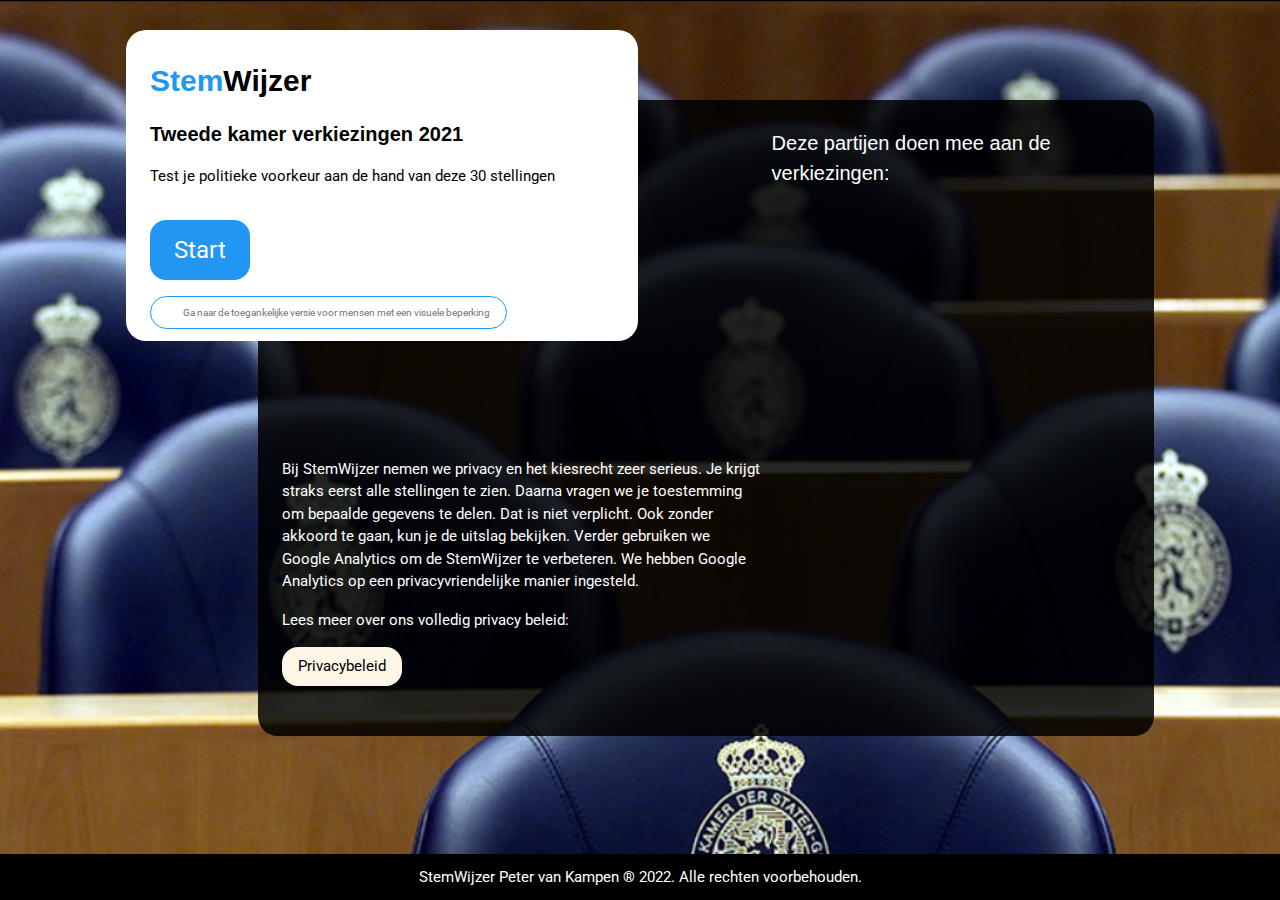
<file: index.html>
<!DOCTYPE html>
<html lang="en">
<head>
    <meta charset="UTF-8">
    <meta http-equiv="X-UA-Compatible" content="IE=edge">
    <meta name="viewport" content="width=device-width, initial-scale=1.0">
    <link rel="stylesheet" href="https://www.w3schools.com/w3css/4/w3.css">
    <link rel="stylesheet" href="https://fonts.googleapis.com/css?family=Roboto">
    <link rel="stylesheet" href="https://use.fontawesome.com/releases/v5.15.4/css/all.css" integrity="sha384-DyZ88mC6Up2uqS4h/KRgHuoeGwBcD4Ng9SiP4dIRy0EXTlnuz47vAwmeGwVChigm" crossorigin="anonymous">
    <link rel="stylesheet" href="style/style.css">
    <script src="http://stemwijzer.dvc-icta.nl/data.js"></script>
    <script defer src="script/start_page.js"></script>
    <title>Stemwijzer</title>
</head>
<body>
    <div class="all-container">
        <div class="card w3-white w3-padding-large">
            <h2 class="card-header w3-text-black w3-section">
                <span class="w3-text-blue">Stem</span>Wijzer
            </h2>
            <h4 class="card-subheader w3-section">Tweede kamer verkiezingen 2021</h4>
            <p class="w3-section">Test je politieke voorkeur aan de hand van deze 30 stellingen</p>
            <a href="stellingen.html" class="card-button w3-button w3-blue w3-text-white w3-padding-large w3-round-xlarge w3-section">Start</a>
            <a href="#" class="accessibility-link-container w3-button w3-text-blue w3-round-xxlarge w3-border w3-border-blue">
                <div class="accessibility">
                    <div class="icon-container">
                        <i class="fas fa-universal-access"></i>
                    </div>
                    <p class="accessibility-text w3-text-gray w3-margin-left">
                        Ga naar de toegankelijke versie voor mensen met een visuele beperking
                    </p>
                </div>
            </a>   
        </div>
        <div class="secondary-card w3-padding-large">
            <div class="left-column">
                <p class="w3-text-white">
                    Bij StemWijzer nemen we privacy en het kiesrecht zeer serieus. Je krijgt straks eerst alle stellingen te zien. Daarna vragen we je toestemming om bepaalde gegevens te delen. Dat is niet verplicht. Ook zonder akkoord te gaan, kun je de uitslag bekijken. Verder gebruiken we Google Analytics om de StemWijzer te verbeteren. We hebben Google Analytics op een privacyvriendelijke manier ingesteld.
                </p>
                <p class="w3-text-white w3-margin-top">
                    Lees meer over ons volledig privacy beleid:
                </p>
                <a href="privacy.html" class="w3-button w3-sand w3-text-black w3-padding-medium w3-round-xlarge w3-margin-top">
                    Privacybeleid
                </a>
            </div>
            <div class="right-column">
                <h4 class="w3-margin-top w3-text-white">Deze partijen doen mee aan de verkiezingen:</h4>
                <ul class="participants w3-ul w3-text-white" participant-list>
                </ul>
            </div>
            
        </div>
    </div>
    <footer class="w3-text-white w3-black w3-center w3-padding-large">
        StemWijzer Peter van Kampen ® 2022. Alle rechten voorbehouden.
    </footer>
</body>
</html>
</file>
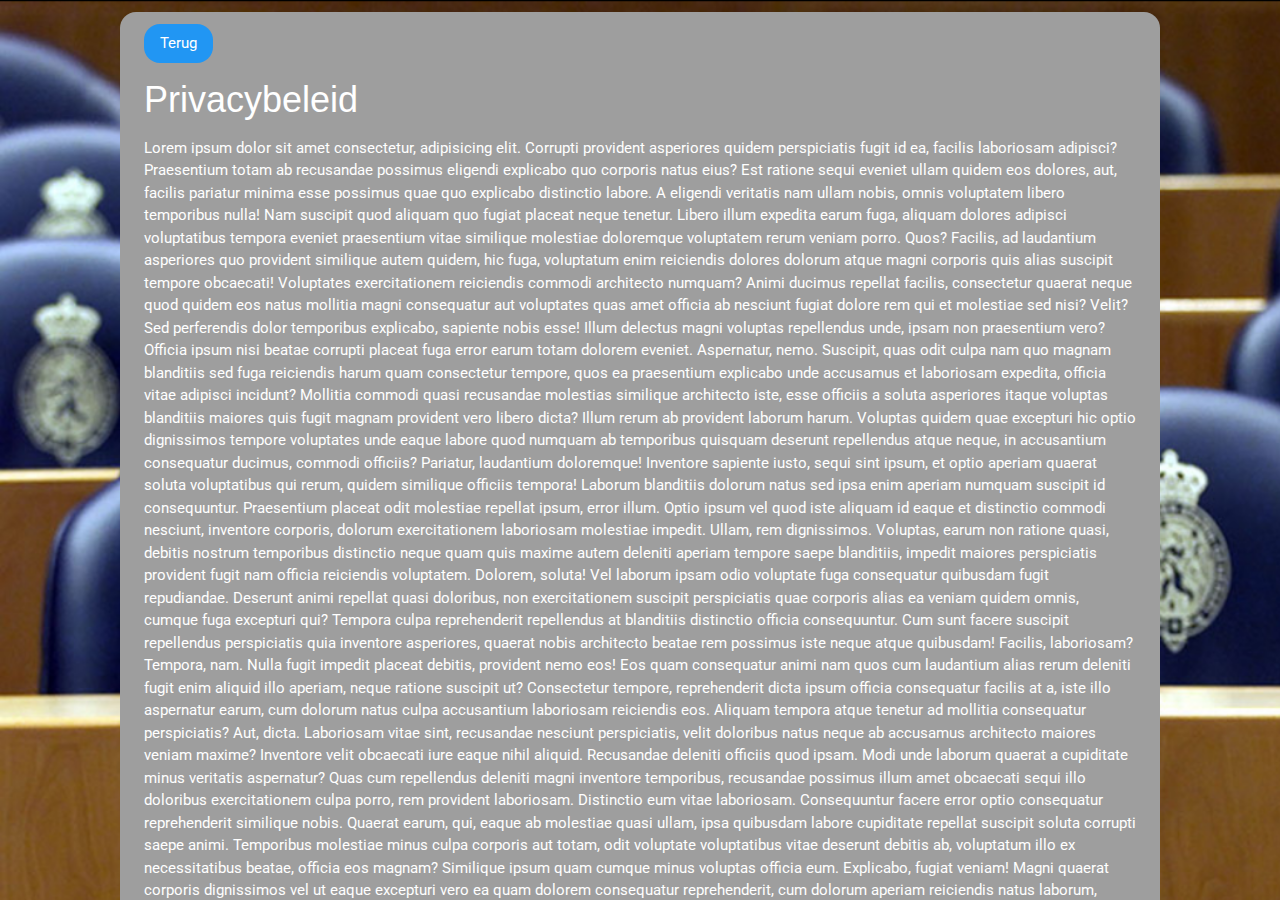
<file: privacy.html>
<!DOCTYPE html>
<html lang="en">
<head>
    <meta charset="UTF-8">
    <meta http-equiv="X-UA-Compatible" content="IE=edge">
    <meta name="viewport" content="width=device-width, initial-scale=1.0">
    <link rel="stylesheet" href="https://www.w3schools.com/w3css/4/w3.css">
    <link rel="stylesheet" href="https://fonts.googleapis.com/css?family=Roboto">
    <link rel="stylesheet" href="https://use.fontawesome.com/releases/v5.15.4/css/all.css" integrity="sha384-DyZ88mC6Up2uqS4h/KRgHuoeGwBcD4Ng9SiP4dIRy0EXTlnuz47vAwmeGwVChigm" crossorigin="anonymous">
    <link rel="stylesheet" href="style/style.css">
    <title>Privacy beleid</title>
</head>
<body>
    <div class="all-container w3-padding-large w3-bg-dark">
        <div class="privacy-container w3-gray w3-padding-large w3-round-xlarge">
            <a href="index.html" class="w3-button w3-blue w3-text-white w3-round-xlarge">Terug</a>
            <h1 class="w3-text-white">Privacybeleid</h1>
            <p class="privacy-text w3-text-white">
                Lorem ipsum dolor sit amet consectetur, adipisicing elit. Corrupti provident asperiores quidem perspiciatis fugit id ea, facilis laboriosam adipisci? Praesentium totam ab recusandae possimus eligendi explicabo quo corporis natus eius?
                Est ratione sequi eveniet ullam quidem eos dolores, aut, facilis pariatur minima esse possimus quae quo explicabo distinctio labore. A eligendi veritatis nam ullam nobis, omnis voluptatem libero temporibus nulla!
                Nam suscipit quod aliquam quo fugiat placeat neque tenetur. Libero illum expedita earum fuga, aliquam dolores adipisci voluptatibus tempora eveniet praesentium vitae similique molestiae doloremque voluptatem rerum veniam porro. Quos?
                Facilis, ad laudantium asperiores quo provident similique autem quidem, hic fuga, voluptatum enim reiciendis dolores dolorum atque magni corporis quis alias suscipit tempore obcaecati! Voluptates exercitationem reiciendis commodi architecto numquam?
                Animi ducimus repellat facilis, consectetur quaerat neque quod quidem eos natus mollitia magni consequatur aut voluptates quas amet officia ab nesciunt fugiat dolore rem qui et molestiae sed nisi? Velit?
                Sed perferendis dolor temporibus explicabo, sapiente nobis esse! Illum delectus magni voluptas repellendus unde, ipsam non praesentium vero? Officia ipsum nisi beatae corrupti placeat fuga error earum totam dolorem eveniet.
                Aspernatur, nemo. Suscipit, quas odit culpa nam quo magnam blanditiis sed fuga reiciendis harum quam consectetur tempore, quos ea praesentium explicabo unde accusamus et laboriosam expedita, officia vitae adipisci incidunt?
                Mollitia commodi quasi recusandae molestias similique architecto iste, esse officiis a soluta asperiores itaque voluptas blanditiis maiores quis fugit magnam provident vero libero dicta? Illum rerum ab provident laborum harum.
                Voluptas quidem quae excepturi hic optio dignissimos tempore voluptates unde eaque labore quod numquam ab temporibus quisquam deserunt repellendus atque neque, in accusantium consequatur ducimus, commodi officiis? Pariatur, laudantium doloremque!
                Inventore sapiente iusto, sequi sint ipsum, et optio aperiam quaerat soluta voluptatibus qui rerum, quidem similique officiis tempora! Laborum blanditiis dolorum natus sed ipsa enim aperiam numquam suscipit id consequuntur.
                Praesentium placeat odit molestiae repellat ipsum, error illum. Optio ipsum vel quod iste aliquam id eaque et distinctio commodi nesciunt, inventore corporis, dolorum exercitationem laboriosam molestiae impedit. Ullam, rem dignissimos.
                Voluptas, earum non ratione quasi, debitis nostrum temporibus distinctio neque quam quis maxime autem deleniti aperiam tempore saepe blanditiis, impedit maiores perspiciatis provident fugit nam officia reiciendis voluptatem. Dolorem, soluta!
                Vel laborum ipsam odio voluptate fuga consequatur quibusdam fugit repudiandae. Deserunt animi repellat quasi doloribus, non exercitationem suscipit perspiciatis quae corporis alias ea veniam quidem omnis, cumque fuga excepturi qui?
                Tempora culpa reprehenderit repellendus at blanditiis distinctio officia consequuntur. Cum sunt facere suscipit repellendus perspiciatis quia inventore asperiores, quaerat nobis architecto beatae rem possimus iste neque atque quibusdam! Facilis, laboriosam?
                Tempora, nam. Nulla fugit impedit placeat debitis, provident nemo eos! Eos quam consequatur animi nam quos cum laudantium alias rerum deleniti fugit enim aliquid illo aperiam, neque ratione suscipit ut?
                Consectetur tempore, reprehenderit dicta ipsum officia consequatur facilis at a, iste illo aspernatur earum, cum dolorum natus culpa accusantium laboriosam reiciendis eos. Aliquam tempora atque tenetur ad mollitia consequatur perspiciatis?
                Aut, dicta. Laboriosam vitae sint, recusandae nesciunt perspiciatis, velit doloribus natus neque ab accusamus architecto maiores veniam maxime? Inventore velit obcaecati iure eaque nihil aliquid. Recusandae deleniti officiis quod ipsam.
                Modi unde laborum quaerat a cupiditate minus veritatis aspernatur? Quas cum repellendus deleniti magni inventore temporibus, recusandae possimus illum amet obcaecati sequi illo doloribus exercitationem culpa porro, rem provident laboriosam.
                Distinctio eum vitae laboriosam. Consequuntur facere error optio consequatur reprehenderit similique nobis. Quaerat earum, qui, eaque ab molestiae quasi ullam, ipsa quibusdam labore cupiditate repellat suscipit soluta corrupti saepe animi.
                Temporibus molestiae minus culpa corporis aut totam, odit voluptate voluptatibus vitae deserunt debitis ab, voluptatum illo ex necessitatibus beatae, officia eos magnam? Similique ipsum quam cumque minus voluptas officia eum.
                Explicabo, fugiat veniam! Magni quaerat corporis dignissimos vel ut eaque excepturi vero ea quam dolorem consequatur reprehenderit, cum dolorum aperiam reiciendis natus laborum, repudiandae ipsum eum? Pariatur nemo est magnam!
                Sed natus exercitationem dignissimos fugiat nisi quas at, illo, atque in voluptatem expedita dolorum tempora provident facilis ea. Delectus eius tempore sed perspiciatis ex dignissimos incidunt iste atque, ipsam vitae!
                Aut facilis iusto sit laboriosam facere a, quae dignissimos soluta est ad magni id modi. Ullam, doloremque est? Nihil ad earum laudantium quibusdam eligendi labore tempore est. Fuga, odit. Nulla.
                Sequi veritatis repellat esse tempora natus recusandae ducimus dolores voluptatem eum perspiciatis. Ut explicabo aut quo repellat architecto totam praesentium, facere temporibus hic doloremque sed ducimus voluptatibus sint, non aspernatur.
                Voluptatibus corrupti officiis minus, numquam maiores illo cumque facere debitis quas eius tempore dolorem laudantium magni beatae mollitia ex optio nemo a iste. A facere error illo aliquid eum velit.
                Dolore veritatis optio, corporis debitis obcaecati numquam adipisci fuga ad cupiditate porro consectetur aspernatur labore, iusto provident officia rerum harum, dolores eum sint deserunt fugiat sunt. Quis facilis error quisquam.
                Culpa error impedit aspernatur modi! Architecto quis deleniti nemo minus quaerat molestias repudiandae. Amet consectetur quos est eius nihil cum ipsum placeat pariatur at harum nam, sunt maxime similique sint?
                Obcaecati dolores ducimus recusandae tempora at dignissimos ipsam excepturi molestias, omnis hic consectetur dolorum nostrum debitis eaque, itaque alias, aliquam quam vitae delectus provident saepe! Magni ducimus aperiam impedit unde.
                Sint modi laboriosam qui cum facere eius eaque libero porro atque! Veniam harum ducimus, quis laudantium natus dignissimos! Beatae minus autem reprehenderit repellendus similique sunt sapiente temporibus totam qui numquam.
                Esse ipsum nihil quae totam culpa alias atque labore! Est labore rem velit explicabo, laboriosam, expedita ipsum magni repellat perspiciatis voluptatem, sapiente doloremque enim minus quia consectetur nam consequatur accusantium.
                Quasi earum eligendi provident alias nobis quaerat est ducimus quibusdam excepturi rerum asperiores saepe, reiciendis, corporis ut cupiditate debitis, doloribus maxime voluptatem tenetur animi corrupti unde quis. Ex, inventore exercitationem.
                Ducimus, aut cupiditate labore totam harum sunt, a, quisquam ex quia ut molestias. Labore quisquam, ipsum nihil ducimus consequuntur minus, repudiandae quia eligendi ullam magni vitae, nobis natus cum! Corporis?
                Velit, doloribus nobis quas soluta obcaecati pariatur adipisci. Nulla quibusdam omnis, quam qui molestias, ex cum consequatur quidem natus aliquid ut! Reiciendis et harum accusamus, pariatur voluptas velit fugit assumenda?
                Quo tempora perferendis repellendus voluptatem sint voluptate eveniet incidunt. Fugiat soluta dignissimos quidem sunt modi libero similique quas dolore vel exercitationem ea, deleniti voluptas? Cumque beatae cupiditate repudiandae consequuntur id!
                Molestiae qui modi, ipsum fugiat natus voluptas quia fuga? Neque maiores ab corporis doloremque iusto. Ipsum beatae cumque, vel aspernatur quo laborum nam, error laudantium, iusto quia consequuntur. Voluptatum, inventore!
                Et repudiandae totam, itaque similique doloribus maiores ratione. Animi incidunt unde fuga at delectus cupiditate nobis voluptatibus sequi perferendis voluptates aliquid veniam minima impedit quod quidem ab, blanditiis atque nulla!
                Provident, non. Ullam deserunt vel cum quidem dolorem non, iusto provident veniam explicabo magni odit nisi enim. Vitae, quaerat odio. Minus impedit quo aperiam ullam nam placeat repellendus reiciendis iste!
                Expedita eius, nisi quaerat corrupti nobis quas nemo molestiae dignissimos odit voluptates tempora cupiditate, voluptatum veniam provident minus, officia excepturi eos possimus ab dicta! Esse deleniti eaque sint magnam cum!
                In, quisquam nesciunt. Possimus repellat fugiat nesciunt ducimus eligendi consectetur tenetur voluptatum aspernatur aliquid dolorem, sit perspiciatis, laudantium, libero animi rem at itaque? Neque quod, expedita voluptatem eius quo eum?
                Quod voluptatum eos earum voluptatibus dignissimos. Cupiditate repellat sint eos placeat nostrum ipsa pariatur, rerum quod at, suscipit assumenda voluptas! Officia mollitia sapiente ratione quo deserunt animi, quidem quibusdam exercitationem!
                Praesentium iusto possimus quis sunt. Praesentium, inventore consequuntur voluptatem ea non perferendis asperiores? Atque explicabo vitae ipsa quo culpa iste ducimus sed dignissimos tempora autem, consequuntur voluptate exercitationem eum. Quod?
                Suscipit modi reprehenderit magni repudiandae, nesciunt numquam consequatur! Placeat, eveniet sunt! Debitis corrupti nobis eius repellendus reiciendis. Ipsum harum vitae ex architecto eum, exercitationem ab in unde quae praesentium ad?
                Obcaecati quas, recusandae debitis architecto est quo, ullam ut dolor eveniet voluptatem aperiam. Quam possimus, labore eligendi ducimus ea perferendis, sed quae cumque et illo dolorem aperiam eveniet? Ea, id?
                Asperiores temporibus laboriosam reiciendis quia placeat quidem rerum mollitia, incidunt similique facilis commodi excepturi nostrum, dolorum repellat necessitatibus magni dolorem totam aliquid laborum ea. Dignissimos sint quaerat perspiciatis sed veniam.
                Non vero esse vel exercitationem! Eveniet, maxime libero nulla quidem eligendi odio natus, incidunt modi veritatis accusamus ea rerum. Id quae perferendis voluptates vitae nobis explicabo impedit, quod rem sed.
                Ab repellat veniam at minima quos voluptates eaque libero, dolor alias nobis, amet porro dolores veritatis iure voluptatem perferendis quo atque autem nemo a voluptas non? Voluptatibus ratione repudiandae dignissimos?
                Sequi fugit vitae magnam dicta perspiciatis sit vel repellendus at dolor cumque natus earum obcaecati nisi adipisci eum totam, labore numquam nobis, delectus iste quibusdam voluptates. Aliquam voluptatem odio facilis!
                Corrupti ea animi amet. Veritatis odio eligendi similique in quis dolore alias sint, recusandae explicabo enim aut excepturi eius modi repellendus amet incidunt perspiciatis a ipsum corporis exercitationem ea id.
                Ea repudiandae perferendis quibusdam aperiam pariatur accusantium maiores deleniti provident molestias amet. Asperiores quod reiciendis officia dolorum architecto, similique eum, rem itaque tenetur facilis dignissimos nostrum vero et aspernatur? Deleniti?
                Perferendis dolorem itaque sit sunt, repellat, ratione assumenda nulla laboriosam voluptatum fugiat magnam, accusamus magni dolorum praesentium possimus voluptatem! Doloremque assumenda recusandae incidunt excepturi eligendi quo eius modi voluptate deleniti.
                Repellat non numquam nesciunt quisquam rerum impedit, blanditiis, ab itaque illo ut et voluptatum quos perspiciatis nemo quibusdam, architecto sapiente iste similique. Impedit iusto vel soluta quos, officia dolores minima.
                In quod recusandae, autem quisquam ad sed! Deleniti vitae vero totam similique minima dignissimos obcaecati ab delectus quibusdam? Earum dolorum dolor animi reprehenderit dolores vero cum inventore rem labore tenetur!
                Libero enim ipsum molestias eaque recusandae, fugiat illum! Consequuntur, maxime! Debitis commodi architecto rem sit optio voluptate. Reprehenderit impedit consequatur itaque totam earum cum eos, incidunt nobis perspiciatis expedita commodi!
                Est atque dolorum, nulla cum magni aliquid illo saepe numquam vel rerum nostrum nihil quibusdam ullam reiciendis suscipit enim ea, aliquam fuga obcaecati voluptates omnis quo, molestias doloribus? Vero, eaque?
                Magnam quibusdam qui ut praesentium facere dolore? Animi aspernatur earum unde repellendus dolorem officiis doloremque omnis labore non sint at eius, nostrum, alias quidem ullam dignissimos dolores ab voluptatem dolor?
                Recusandae laudantium quis rerum, ipsum dicta vero quas illum, mollitia quaerat cumque temporibus rem expedita ratione, sequi id. Corrupti fugiat enim quod non nam iure amet voluptas aliquid, accusantium atque!
                Inventore veniam enim facilis sunt, iusto eum laboriosam deserunt, nulla soluta doloremque ducimus veritatis nam, expedita eos rerum! Quidem illo eius quam incidunt consequuntur nesciunt ipsa, modi quod eos neque!
                Quisquam ab quod perferendis fugiat, et ut vero, corporis dolore nemo impedit voluptatem! Illum dolore voluptatibus facere, ad perferendis magni iste aperiam doloribus veritatis quisquam aut sequi, optio eligendi itaque.
                Alias voluptatum sed eos dolorum expedita vitae molestiae. Eaque porro facilis cupiditate, ducimus incidunt eius repellendus nam rem non ipsam ea quam asperiores commodi ad? Praesentium sed ullam dolor nam?
                Animi, deserunt officiis? Eos aperiam omnis assumenda exercitationem aliquid! Quia recusandae, facere voluptates minus explicabo eius saepe soluta tempora quidem aspernatur dolor perspiciatis obcaecati et repellendus possimus dolorum odit officiis?
                Esse dignissimos quasi reprehenderit voluptas earum ipsum recusandae natus odio, ab hic rem harum maxime modi necessitatibus porro quam dolore ullam repellendus ea quod laboriosam quis. Quasi mollitia quia vitae.
                Iste earum maiores ipsum natus error cupiditate dolores, esse sapiente harum magnam totam. Maiores repellendus natus aliquam veniam. Natus, veniam ducimus! Iste, eligendi. Distinctio id ipsam doloremque eum ad sunt!
                Magnam, ducimus voluptatem? A eum nulla itaque commodi ipsum culpa hic. Excepturi quod veniam possimus officiis tempora libero deleniti temporibus enim pariatur eaque quam deserunt, error est maiores facere! Cum!
                Dicta ipsum eum cum eos quaerat laudantium aperiam! Neque quo numquam totam temporibus necessitatibus, corrupti, cum error distinctio eum nostrum incidunt quod officia et labore ipsum excepturi. Obcaecati, blanditiis autem.
                Cupiditate, omnis! Quo similique modi quidem autem ut ipsum reprehenderit impedit nulla dolore dignissimos cupiditate exercitationem ab, incidunt, consequatur neque tempora necessitatibus explicabo maxime aliquam dolor! Et, libero corrupti. Nostrum.
                Iste placeat laudantium pariatur, blanditiis voluptates, maxime repellat libero nulla laboriosam sapiente, soluta vero beatae at iure! Officiis repellendus, voluptate, dolorum eius quisquam libero doloremque ipsam ex quo vel modi!
                Suscipit distinctio rem quod officia nihil, dolore nobis ab adipisci! Exercitationem illum libero aut ad porro odit minus, ut dicta eaque similique necessitatibus esse explicabo odio eveniet, aliquam placeat unde!
                Dicta sint minima exercitationem ipsam similique, aliquid fugiat quia voluptate nam necessitatibus accusantium ex odio ipsa. Velit minima at exercitationem itaque, aliquam cum dolore eligendi tenetur facilis architecto saepe temporibus!
                Fugiat suscipit nam vero architecto unde, delectus non eaque incidunt neque quo molestiae ex labore et qui, obcaecati dolor corporis, perspiciatis hic est esse ipsa. Voluptate quisquam vel atque dolore.
                Nisi fugiat repellendus tenetur vero similique, neque eveniet excepturi est cum fugit eius, praesentium sequi sunt quidem nesciunt quis, consequatur molestiae voluptas adipisci? Iure, amet harum vitae eligendi cupiditate voluptate?
                Cum sint, eligendi ea nesciunt eaque consequuntur. Libero accusantium obcaecati porro expedita earum similique eveniet provident? Ipsam optio obcaecati quidem, cumque, aspernatur sed, accusamus dolor assumenda maxime in ipsa quis?
                Rem iste earum officia ducimus sunt veritatis quo soluta vel atque tempora repudiandae ea, commodi quae maiores beatae. Quisquam dolor libero possimus ullam dolores quod adipisci minus repellendus fugiat voluptates.
                Hic, ut quo. Consequatur saepe ullam culpa fugit vero! Eligendi, debitis velit reiciendis provident sint fugiat dicta repellat ipsum, non dolores quia modi? Eum amet cupiditate, aliquam provident iure sequi?
                Dignissimos vero amet fugit veritatis ducimus soluta odio animi, ullam maxime impedit beatae, error reprehenderit eligendi? Quasi, omnis repellendus minima rerum, enim fuga accusamus praesentium voluptate perferendis adipisci ea. Enim!
                Inventore, omnis. In dignissimos, deleniti commodi minima aperiam distinctio vel neque asperiores atque veniam natus aut velit quae mollitia dolore at inventore quod quas nesciunt eaque laboriosam dolorem consequatur facere?
                Illum doloribus veniam repudiandae, ducimus iure illo repellat, ipsam quaerat consequuntur voluptates quidem magni quis incidunt voluptatem laudantium expedita fuga necessitatibus voluptatum! Soluta necessitatibus praesentium officiis architecto repellendus unde voluptates!
                Voluptatem reiciendis dolore quae architecto, fuga eaque laudantium quos ut. Numquam sapiente esse minus nostrum quisquam! Distinctio fugiat ipsa amet? Aliquid, quia! Quia reiciendis mollitia tempore assumenda tempora exercitationem fugit?
                Ipsa atque unde quod, reprehenderit nesciunt optio repellendus! Velit ad iste nobis numquam qui. Eius explicabo tempore non officia quam iusto ratione quasi! Ratione, a. Eaque vel earum iste necessitatibus.
                Necessitatibus quo repellat rerum doloribus dolor tenetur ad expedita eligendi maxime labore quod ut ea quasi corrupti ipsum earum vel impedit, iusto reiciendis placeat blanditiis molestiae repudiandae iure! Officia, ipsum.
                Laudantium sequi in dolore ut. Eaque, a accusantium placeat maxime corrupti consequuntur nulla, eius temporibus itaque quae explicabo error magni sit quibusdam harum consectetur tempora ab deleniti. Doloremque, corrupti exercitationem.
                Deleniti, praesentium tempora voluptate quod, eaque veniam cumque at laboriosam tenetur dolores asperiores magnam cupiditate nostrum nihil ipsa! Aspernatur tempore minima perferendis unde doloribus recusandae dolore ipsa magnam velit veritatis!
                Facilis omnis dolorum eveniet culpa numquam tempora deserunt repudiandae autem neque quis obcaecati temporibus quaerat vitae voluptates accusamus dolor quas at enim, laborum iusto hic consequatur. Quibusdam officia quae ipsam.
                Sed similique asperiores molestiae veniam vel repellendus soluta aliquam maxime laboriosam pariatur fugit corrupti earum facilis quibusdam, eos officia nam amet ut odit. Quos quis porro quae? Tempora, voluptates expedita!
                Reprehenderit illum ab, autem corporis rem et consequuntur ad eaque, perspiciatis dolorem ea laborum nihil iure iusto architecto molestias commodi adipisci voluptas? Fugit ipsum explicabo ducimus quasi maiores error ut.
                Laboriosam, veritatis placeat eaque consectetur sequi inventore accusantium, voluptate asperiores necessitatibus eius repellendus voluptatibus debitis reiciendis, vitae vero. Voluptatum, nisi impedit! Corporis magnam sunt porro nemo neque eaque, obcaecati ullam.
                Doloribus culpa aperiam expedita molestiae? Doloremque a praesentium quos magnam illo molestiae enim odio repellat voluptas consectetur ipsam iusto eum expedita vitae eligendi culpa velit nostrum autem rem, natus saepe.
                Error minima non officia ea rerum, soluta amet minus temporibus optio voluptas! Nostrum, enim. Quidem aliquid praesentium optio eos repellendus voluptatem quo molestiae possimus ex, enim modi facere nam saepe.
                Cumque exercitationem adipisci ex laborum unde quaerat quae alias iste ratione itaque. Quibusdam quas quia cumque modi eaque totam deleniti aperiam, placeat laboriosam quo harum est pariatur repudiandae sapiente facilis.
                Dignissimos ullam iusto itaque recusandae vel. Laboriosam dolorum fuga voluptatum voluptatem. Quibusdam, expedita. A ad maiores totam perferendis optio sit omnis quos illo. Minima laboriosam sint, cupiditate aperiam exercitationem unde.
                Autem nam veniam ea sequi nostrum sint quasi delectus cupiditate aut cum soluta optio ratione atque nisi, itaque numquam in provident quia eaque iste at. Error tempora vitae obcaecati voluptate!
                Itaque, deserunt omnis in quaerat ab adipisci cum modi debitis illum aliquid unde numquam sit corporis nihil beatae ducimus minima labore doloremque soluta a non velit totam earum! Unde, in?
                Deleniti eos, earum assumenda ut eius commodi amet nostrum dicta excepturi expedita illo adipisci eligendi soluta ipsam blanditiis dignissimos voluptates corporis labore totam. Tempora nam laboriosam neque vero dolor perspiciatis?
                Aliquid tempore mollitia laudantium corporis! Soluta adipisci omnis molestiae voluptas dolorem necessitatibus, doloribus magnam nisi quas enim fuga, aliquid eaque laudantium ipsam quo error voluptatem officia iusto voluptatibus suscipit placeat.
                Sapiente possimus minus voluptate, voluptas ipsum placeat corrupti nisi eos quos rem esse necessitatibus, id nobis consequatur maxime alias, voluptatibus vel modi quisquam! Accusamus nobis minima quam, libero iusto nesciunt.
                Impedit, nostrum. Dolore possimus porro corporis? Ducimus quod et quidem quo exercitationem neque nemo obcaecati quia ut praesentium animi a optio ad vel ipsa pariatur, accusamus maxime aperiam illum molestias.
                Repudiandae aperiam quas odio eius magnam ipsa est ut expedita libero! Assumenda commodi error dolorem, ab, expedita quidem tempore officiis consequuntur explicabo ipsum veniam eius aliquid dolorum voluptatum minus illo.
                Exercitationem, eos. Nesciunt dolor fugiat, aliquam eaque deserunt veniam porro accusantium cum nihil aperiam quidem repellendus architecto nobis illo in reprehenderit illum aliquid ducimus consectetur eligendi unde eius earum! Obcaecati!
                Dolor inventore temporibus iste distinctio, quas ea, quasi libero eaque officia, sapiente architecto hic earum modi repudiandae sint! Eos perspiciatis repellat vel delectus placeat tempore mollitia beatae iste possimus. Distinctio!
                A reiciendis adipisci sequi laborum fugiat molestiae porro, necessitatibus minima maxime mollitia expedita. Culpa repellat cupiditate modi blanditiis expedita aperiam explicabo, minima debitis commodi. Quis quia impedit tempora doloremque recusandae?
                Possimus saepe repudiandae necessitatibus amet fugiat inventore, quo, iure ipsa cupiditate sed libero id voluptatibus perferendis consequuntur eligendi sapiente et illo delectus, officiis itaque ab nam tenetur commodi veniam. Placeat.
            </p>
        </div>
        
    </div>
</body>
</html>
</file>
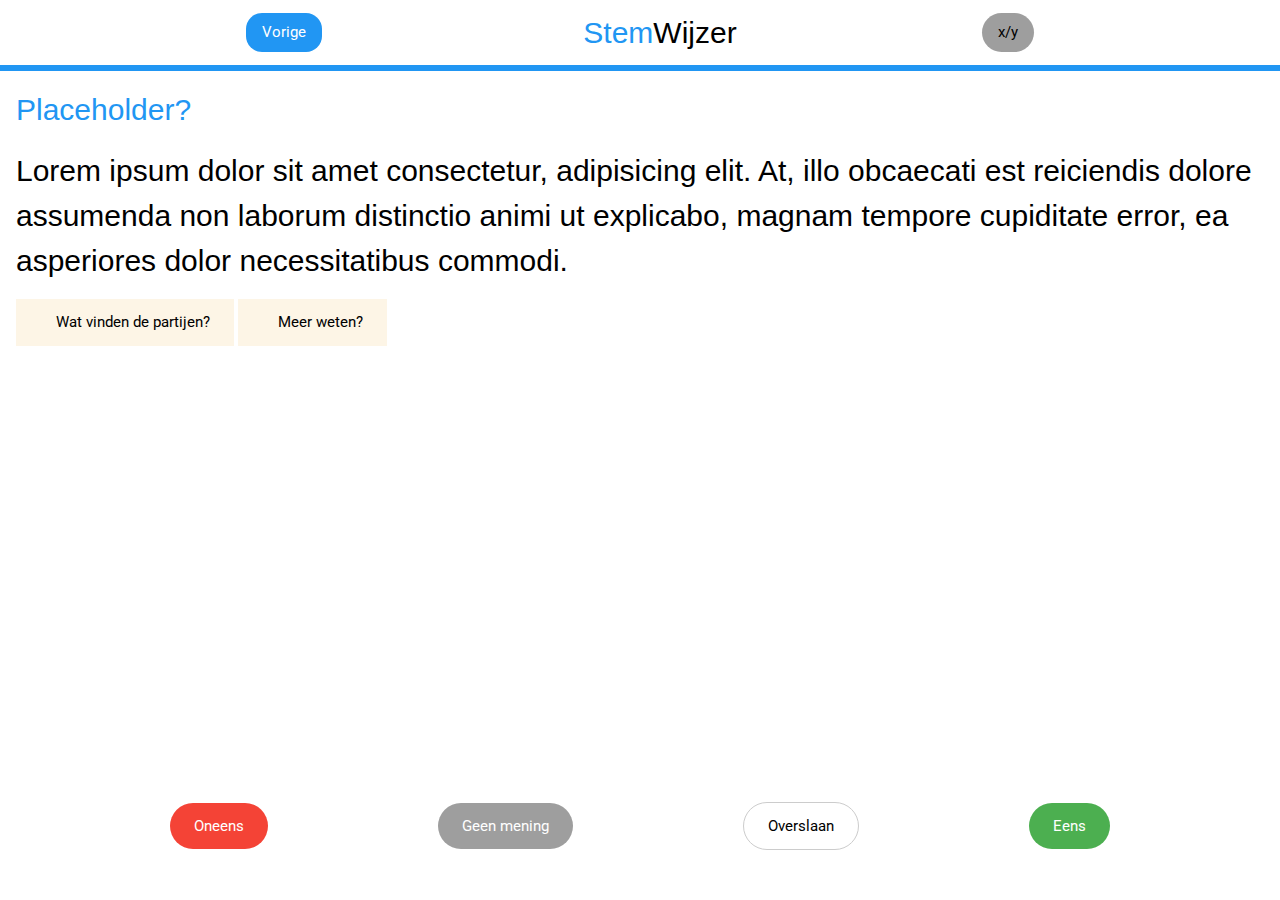
<file: stellingen.html>
<!DOCTYPE html>
<html lang="en">
<head>
    <meta charset="UTF-8">
    <meta http-equiv="X-UA-Compatible" content="IE=edge">
    <meta name="viewport" content="width=device-width, initial-scale=1.0">
    <link rel="stylesheet" href="https://www.w3schools.com/w3css/4/w3.css">
    <link rel="stylesheet" href="https://fonts.googleapis.com/css?family=Roboto">
    <link rel="stylesheet" href="https://use.fontawesome.com/releases/v5.15.4/css/all.css" integrity="sha384-DyZ88mC6Up2uqS4h/KRgHuoeGwBcD4Ng9SiP4dIRy0EXTlnuz47vAwmeGwVChigm" crossorigin="anonymous">
    <link rel="stylesheet" href="style/style.css">
    <script src="http://stemwijzer.dvc-icta.nl/data.js"></script>
    <script defer src="script/stellingen_page.js"></script>
    <title>Stemwijzer</title>
</head>
<body class="stellingen_page">
    <div class="stellingen-container w3-white">
        <div class="header w3-bottombar w3-border-blue">
            <button class="w3-button w3-round-xlarge w3-text-white w3-blue" onclick="previousSlide()" previous>
                Vorige
            </button>
            <h2 class="w3-text-black w3-margin-left">
                <span class="w3-text-blue">Stem</span>Wijzer
            </h2>
            <div class="progress w3-round-xxlarge w3-padding w3-gray w3-text-black" progress-counter>
                x/y
            </div>
        </div>

        
        <div class="content w3-container" logic-container>
            <h2 class="w3-text-blue w3-section" stelling-naam>Placeholder?</h2>

            <h2 class="w3-text-black w3-section" stelling-context>Lorem ipsum dolor sit amet consectetur, adipisicing elit. At, illo obcaecati est reiciendis dolore assumenda non laborum distinctio animi ut explicabo, magnam tempore cupiditate error, ea asperiores dolor necessitatibus commodi.</h2>

            <div class="extra-buttons w3-section" extra-buttons>
                <button class="extra-button w3-button w3-text-black w3-sand w3-padding-large" onclick="show_context()">
                    <i class="fas fa-comments w3-margin-right"></i>
                    Wat vinden de partijen?
                </button>
                <a href="https://letmegooglethat.com/?q=politiek" target="_blank" class="extra-button w3-button w3-text-black w3-sand w3-padding-large" meer-weten>
                    <i class="fab fa-google w3-margin-right"></i>
                    Meer weten?
                </a>
            </div>

            <div class="context-modal" context-modal>
                <div class="context-modal-content" context-modal-content>

                </div>
                <div class="context-modal-controls">
                    <button class="w3-button w3-blue w3-text-white" onclick="hide_context()">Sluiten</button>
                </div>
            </div>
            
            <div class="controls" controls="controls">
                <button class="controls-disagree w3-red w3-button w3-round-xxlarge w3-padding-large" controls-disagree onclick="nextSlide('contra')">Oneens</button>
                <button class="controls-neutral w3-gray w3-text-white w3-button w3-round-xxlarge w3-padding-large" controls-neutral onclick="nextSlide('none')">Geen mening</button>
                <button class="controls-none w3-white w3-border w3-button w3-round-xxlarge w3-padding-large" controls-none onclick="nextSlide('geen mening')">Overslaan</button>
                <button class="controls-agree w3-green w3-button w3-round-xxlarge w3-padding-large" controls-agree onclick="nextSlide('pro')">Eens</button>
            </div>
        </div>
        
    </div>  
</body>
</html>
</file>
<file: style/style.css>
*{
    padding: 0;
    margin: 0;
}
body{
    background-image: url('../resources/bg.png');
    background-repeat: no-repeat;
    background-size: cover;
    width: 100vw;
    height: 100vh;
    font-family: Roboto, sans-serif;;
}
body.stellingen_page{
    background-image: none;
}

/* Homepage style */
.card-header{
    font-weight: 800;
}
.card-subheader{
    font-weight: 700;
}
.accessibility-text{
    font-size: 10px;
}
.card-button{
    font-size: 24px;
}
.accessibility{
    display: flex;
    flex-direction: row;
    align-items: center;
}
.accessibility-link-container{
    display: block;
    width: max-content;
}

.secondary-card{
    background: #222;
}

.all-container{
    position: relative;
    height: 100vh;
    width: 100vw;
    overflow-y: scroll;
    -ms-overflow-style: none;  /* IE and Edge */
    scrollbar-width: none;  /* Firefox */
}
.all-container::-webkit-scrollbar { 
    display: none; /* Chrome, Safari and Opera */
}

@media only screen and (min-width: 768px) and (max-width: 1024px){
    .card{
        width: 60vw;
        height: max-content;
        position: absolute;
        top: 30px;
        left: 30px;
        border-radius: 20px;
        z-index: 3;
    }
    .secondary-card{
        background: rgba(0,0,0,.85);
        display: grid;
        grid-template-columns: 1fr 28vw;
        grid-gap: 10px;
        width: 80vw;
        height: max-content;
        position: absolute;
        top: 100px;
        right: 30px;
        border-radius: 20px;
        padding-bottom: 50px!important;
    }
    .secondary-card .left-column{
        margin-top: 35vw;
    }
    footer{
        position: fixed;
        bottom: 0px;
        width: 100%;

    }
}
@media only screen and (min-width: 1024px) and (max-width: 2000px){
    .card{
        width: 40vw;
        height: max-content;
        position: absolute;
        top: 30px;
        left: 30px;
        border-radius: 20px;
        z-index: 3;
    }
    .secondary-card{
        background: rgba(0,0,0,.85);
        display: grid;
        grid-template-columns: 1fr 28vw;
        grid-gap: 10px;
        width: 70vw;
        height: max-content;
        position: absolute;
        top: 100px;
        right: 30px;
        border-radius: 20px;
        padding-bottom: 50px!important;
    }
    .secondary-card .left-column{
        margin-top: 27vw;
    }
    footer{
        position: fixed;
        bottom: 0px;
        width: 100%;

    }
    .all-container{
        width: 85vw;
        margin: 0 auto;
    }
}
/* End homepage style */

/* Start stellingen page style */

.stellingen-container{
    width: 100vw;
    height: 100vh;
}

.stellingen-container .header{
    display: flex;
    flex-direction: row;
    align-items: center;
    justify-content: space-evenly;
}

.controls{
    display: flex;
    flex-direction: row;
    align-items: center;
    justify-content: space-evenly;
    position: absolute;
    bottom: 50px;
    left: 0px;
    width: 100vw;
}
.controls a{
    min-width: 100px;
}

.context-modal{
    display: none;
    grid-template-rows: 1fr 70px;
    position: absolute;
    inset: 40px;
    border-radius: 10px;
    border: 1px solid black;
    background-color: white;
    color: black;
    overflow: hidden;
    z-index: 10;
    box-shadow: 0 0 3px 0 #999;
    padding: 30px;
}
.context-modal .context-modal-content{
    height: 100%;
    overflow: scroll;
}
.context-modal .context-modal-controls{
    display: flex;
    justify-content: flex-end;
    border-top: 1px solid #333;
    padding-top: 15px;
}
.context-modal .context-modal-controls button{
    padding: 8px 33px;
}
.party_info{
    display: flex;
    margin-top: 10px;
    justify-content: space-between;
    align-items: center;
    padding: 0 20px;
}
.party_info .party_position{
    min-width: 150px;
    text-align: center;
    border-radius: 100px;
}
.party_opinion{
    padding: 0 35px;
    margin-bottom: 30px;
    margin-top: 10px;
}
.result-row{
    display: flex;
    justify-content: space-between;
    align-items: center;
}
.result-row span{
    display: flex;
    align-items: center;
}
.party-weight-choice, .subject-weight-choice{   
    margin: 10px;
    padding: 15px;
    background-color: white;
    box-shadow: -1px -1px 5px 1px #999;
    display: flex;
    align-items: center;
}
.party-weight-choice label, .subject-weight-choice label{
    font-size: 18px;
    margin-left: 10px;
}
.party-select-controls{
    display: flex;
    flex-direction: row;
    justify-content: space-between;
}
.weight-next-button{
    display: flex;
    justify-content: flex-end;
}
.result-list li:nth-child(1){
    font-size: 32px;
}
.result-list li:nth-child(2){
    font-size: 26px;
}
.result-list li:nth-child(3){
    font-size: 20px;
}
/* End stellingen page style */
</file>
